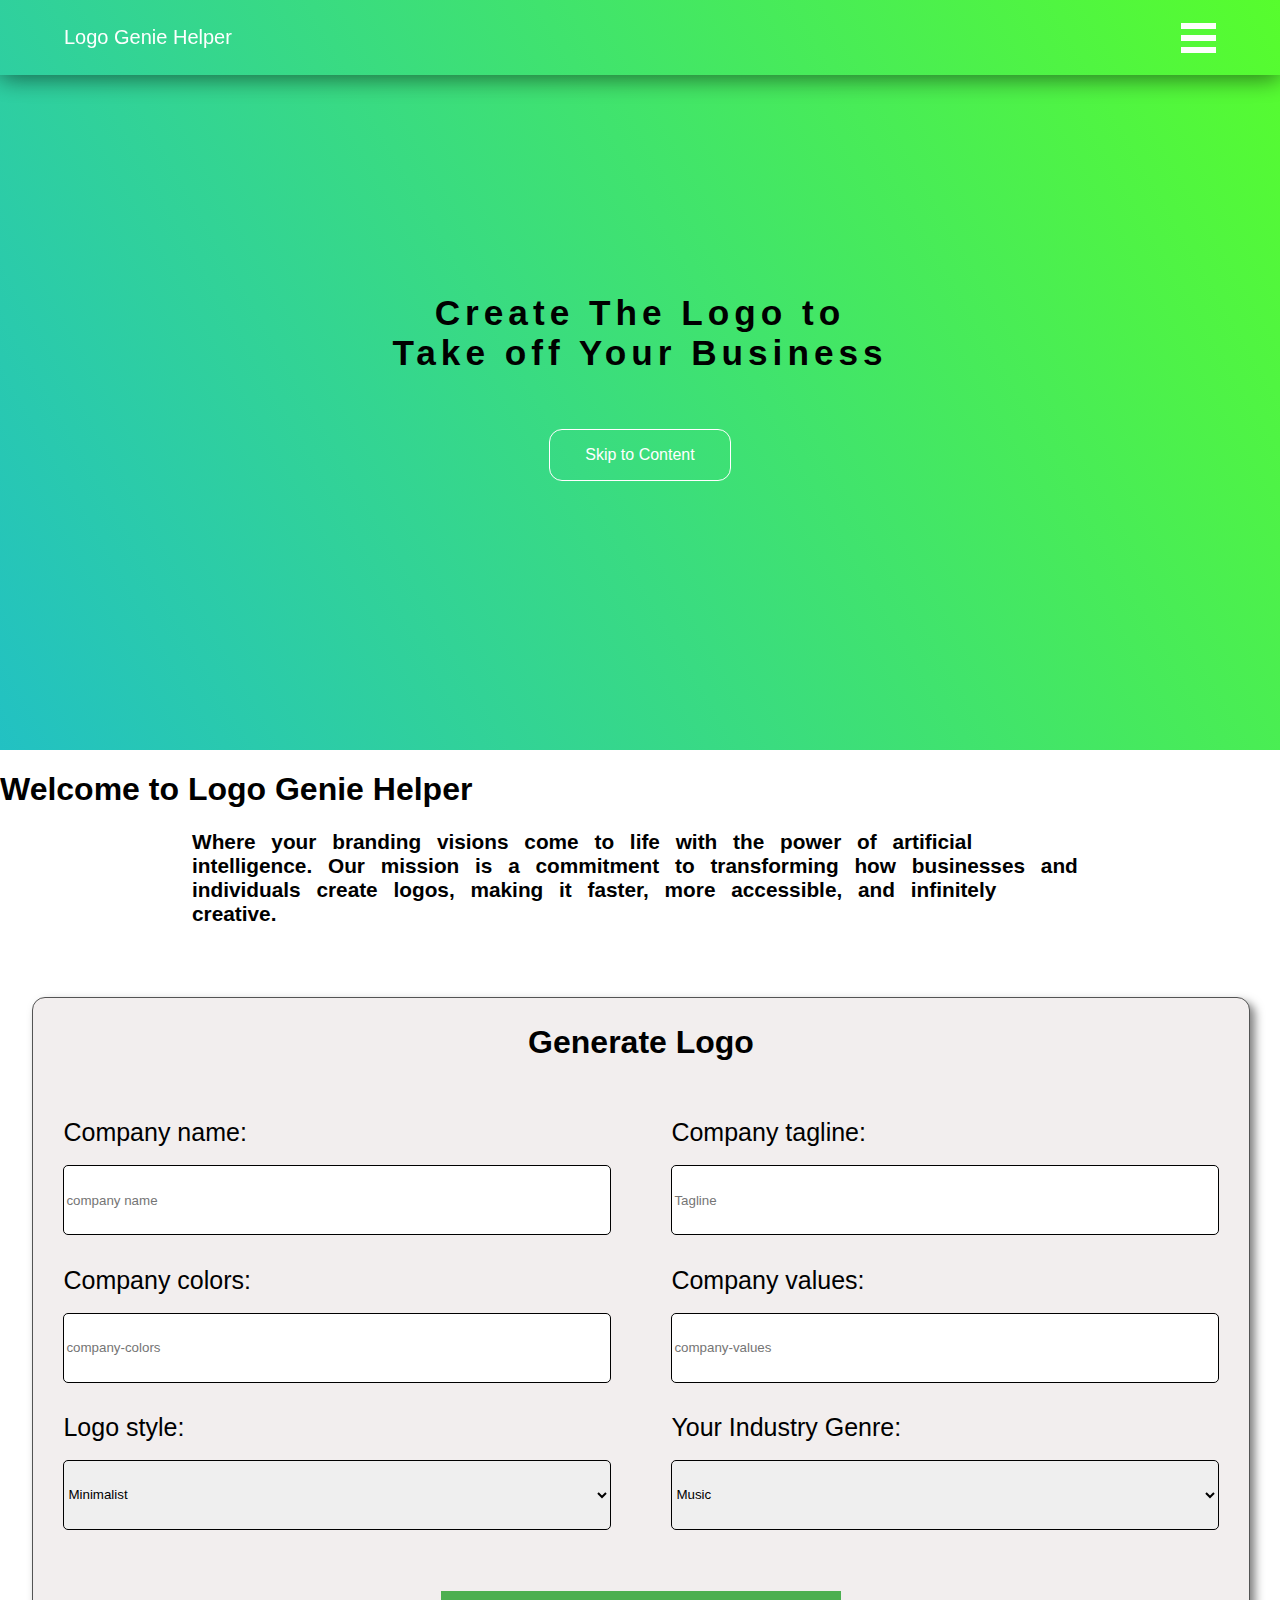
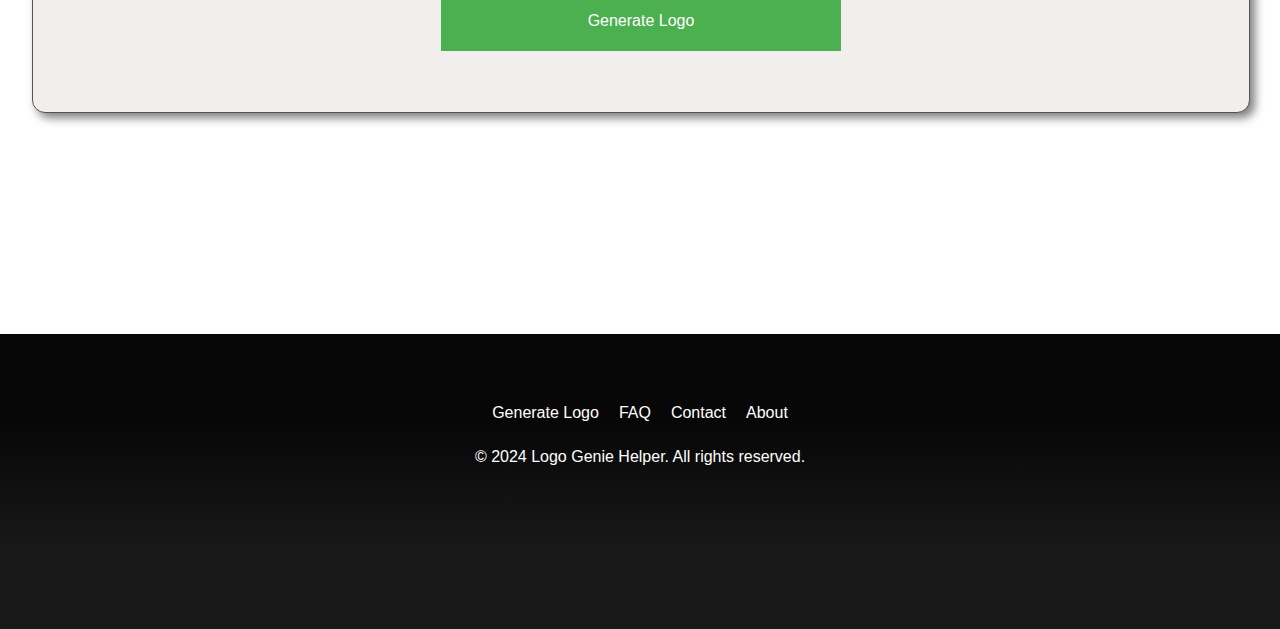
<file: templates/index.html>
<!DOCTYPE html>
<html lang="en">
<head>
    <meta charset="UTF-8">
    <meta name="viewport" content="width=device-width, initial-scale=1.0">
    <title>Logo Genie Helper</title>
    <link rel="stylesheet" href="/static/styles.css">

</head>
<body>
<div id="navbar">
    <div class="company-name">
        <a href="#top-page">Logo Genie Helper</a>
    </div>
    <div class="links">
        <a href="#content">Generate Logo</a>
        <a href="/faq">FAQ</a>
        <a href="/contact">Contact</a>
        <a href="/about">About</a>
    </div>
    
    <div class="hammy" onclick="dropdownmenu()">
        <div class="bar"></div>
        <div class="bar"></div>
        <div class="bar"></div>
    </div>
</div>
    <div class="container" id="top-page">
        <div class="overlay">
            <h1>Create The Logo to Take off Your Business</h1>
            <div class="skip-to-content"><p><a href="#content">Skip to Content</a></p></div>
        </div>
        <div class="description" id="content">
            <h1>Welcome to Logo Genie Helper</h1>
            <h3 class="introstate">Where your branding visions come to life with the power of artificial intelligence. Our mission is a commitment to transforming how businesses and individuals create logos, making it faster, more accessible, and infinitely creative.</h1>
        </div>
        <div class="form-generator-row">
            <div class="form">
                <h2 style="font-size: xx-large;">Generate Logo</h2>
                <form id="logoForm" action="/generate_image" method="POST">
                    <div class="form-section">
                        <label for="industry-genre">Company name:</label><br><br>
                        <input type="text" id="companyName" name="CompanyName" placeholder="company name"><br>
                    </div>
                    <div class="form-section">
                        <label for="industry-genre">Company tagline:</label><br><br>
                        <input type="text" id="tagline" name="tagline" placeholder="Tagline"><br>
                    </div>
                    <div class="form-section">
                        <label for="company-color">Company colors:</label><br><br>
                        <input type="text" id="company-color" name="company-color" placeholder="company-colors"><br>
                    </div>
                    <div class="form-section">
                        <label for="company-values">Company values:</label><br><br>
                        <input type="text" id="company-values" name="company-values" placeholder="company-values"><br>
                    </div>
                    <div class="form-section">
                        <label for="stylee">Logo style:</label><br><br>
                        <select id="style" name="style">
                            <option value="Minimalist">Minimalist</option>
                            <option value="Vintage">Vintage</option>
                            <option value="Contemporary">Contemporary</option>
                            <option value="Realistic">Realistic</option>
                        </select><br>
                    </div>
                    <div class="form-section">
                        <label for="industry-genre">Your Industry Genre:</label><br><br>
                        <select id="industry-genre" name="industry-genre">
                            <option value="music">Music</option>
                            <option value="indsutrial">Indsutrial</option>
                            <option value="automotive">Automotive</option>
                            <option value="retail">Retial</option>
                            <option value="technology">Technology</option>
                            <option value="food">Food</option>
                            <option value="education">Education</option>
                            <option value="manufacture">Manufacture</option>
                            <option value="construction">Construction</option>
                            <option value="content-creation">Content creation</option>
                            <option value="fashion">Fashion</option>
                        </select><br>
                    </div>

                    <button type="submit">Generate Logo</button>
                </form>
            </div>

            <div id="generatedImage"></div>
        </div>
    </div>

    <footer>
        <div class="footer-links">
            <a href="#content">Generate Logo</a>
            <a href="/faq">FAQ</a>
            <a href="/contact">Contact</a>
            <a href="/about">About</a>
        </div>
        <p>&copy; 2024 Logo Genie Helper. All rights reserved.</p>
    </footer>

    <script src="/static/dropdown.js"></script>
    <script src="/static/generateLogo.js"></script>
</body>
</html>
</file>
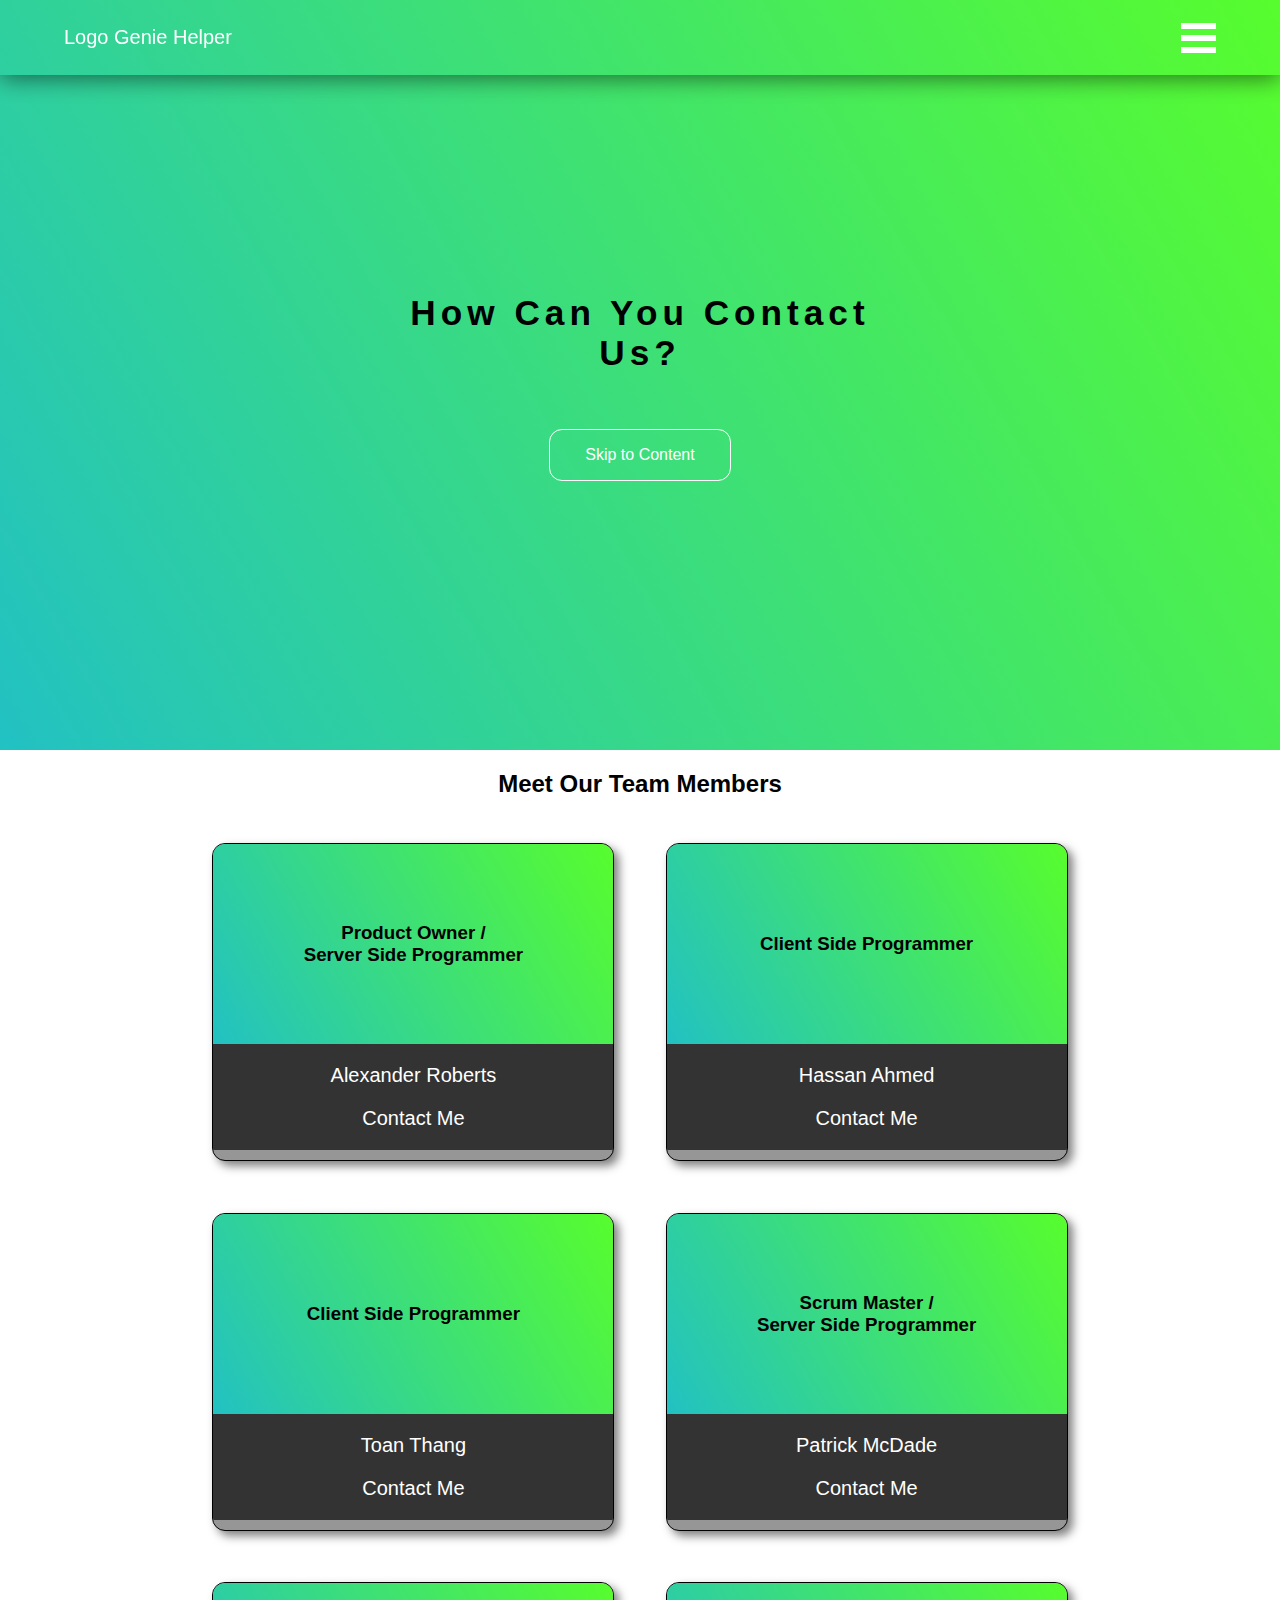
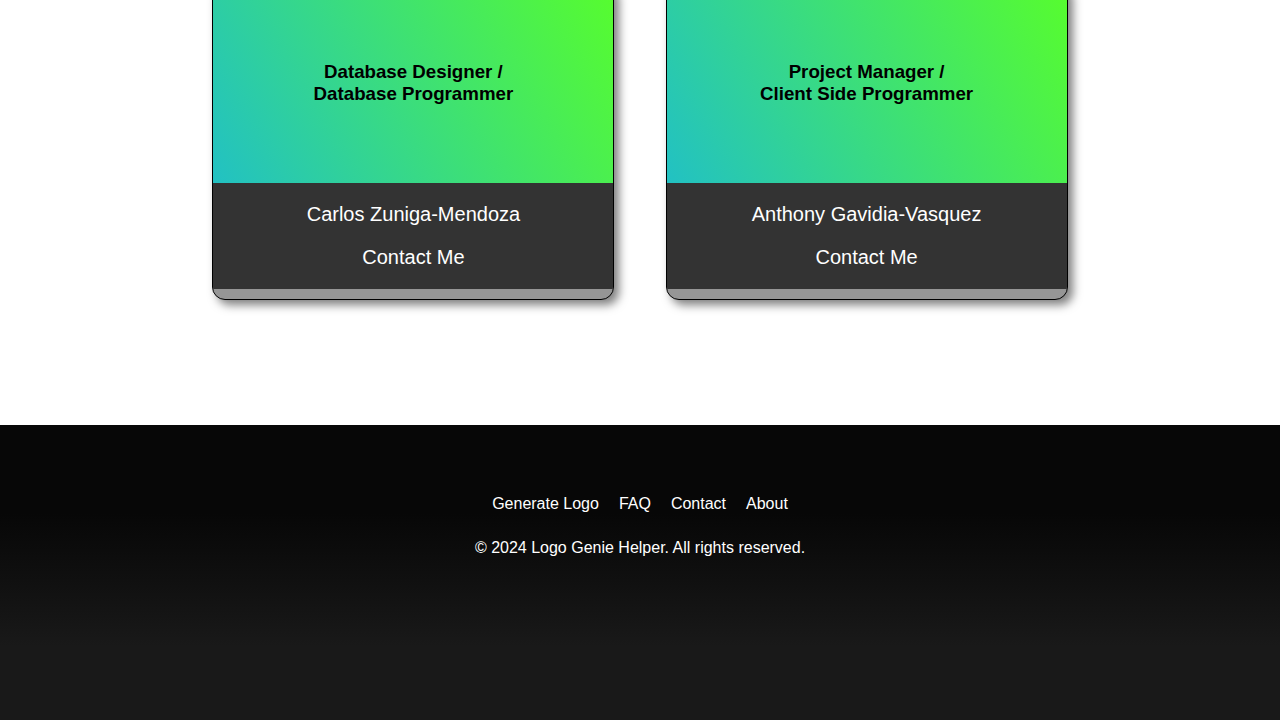
<file: templates/contact.html>
<!DOCTYPE html>
<html lang="en">
<head>
    <meta charset="UTF-8">
    <meta name="viewport" content="width=device-width, initial-scale=1.0">
    <title>Logo Genie Helper</title>
    <link rel="stylesheet" href="/static/styles.css">
</head>
<body>
<div id="navbar">
    <div class="company-name">
        <a href="#top-page">Logo Genie Helper</a>
    </div>
    <div class="links">
        <a href="/">Generate Logo</a>
        <a href="/faq">FAQ</a>
        <a href="/contact">Contact</a>
        <a href="/about">About</a>
    </div>
    <div class="hammy" onclick="dropdownmenu()">
        <div class="bar"></div>
        <div class="bar"></div>
        <div class="bar"></div>
    </div>
</div>
    <div class="container" id="top-page">
        <div class="overlay">
            <h1>How Can You Contact Us?</h1>
            <div class="skip-to-content"><p><a href="#content">Skip to Content</a></p></div>
        </div>
        <div style="text-align: center; ;" id="content">
            <h2>Meet Our Team Members</h2>
            <div class="contact-row">
                <div class="contact-card">
                    <div class="position"><h3>Product Owner / <br> Server Side Programmer</h3></div>
                    <div class="contact-info">
                        <p>Alexander Roberts</p>
                        <p><a href="mailto:arober41@gmu.edu">Contact Me</a></p>
                    </div>
                </div>
                <div class="contact-card">
                    <div class="position"><h3>Client Side Programmer</h3></div>
                    <div class="contact-info">
                        <p>Hassan Ahmed</p>
                        <p><a href="mailto:agavidia@gmu.edu">Contact Me</a></p>
                    </div>
                </div>
                <div class="contact-card">
                    <div class="position"><h3>Client Side Programmer</h3></div>
                    <div class="contact-info">
                        <p>Toan Thang</p>
                        <p><a href="mailto:agavidia@gmu.edu">Contact Me</a></p>
                    </div>
                </div>
                <div class="contact-card">
                    <div class="position"><h3>Scrum Master / <br> Server Side Programmer</h3></div>
                    <div class="contact-info">
                        <p>Patrick McDade</p>
                        <p><a href="mailto:pmcdade2@gmu.edu">Contact Me</a></p>
                    </div>
                </div>
                <div class="contact-card">
                    <div class="position"><h3>Database Designer / <br> Database Programmer</h3></div>
                    <div class="contact-info">
                        <p>Carlos Zuniga-Mendoza</p>
                        <p><a href="mailto:agavidia@gmu.edu">Contact Me</a></p>
                    </div>
                </div>
                <div class="contact-card">
                    <div class="position"><h3>Project Manager / <br> Client Side Programmer</h3></div>
                    <div class="contact-info">
                        <p>Anthony Gavidia-Vasquez</p>
                        <p><a href="mailto:agavidia@gmu.edu">Contact Me</a></p>
                    </div>
                </div>
            </div>
        </div>

    </div>

    <footer>
        <div class="footer-links">
            <a href="/">Generate Logo</a>
            <a href="/faq">FAQ</a>
            <a href="/contact">Contact</a>
            <a href="/about">About</a>
        </div>
        <p>&copy; 2024 Logo Genie Helper. All rights reserved.</p>
    </footer>

    <script src="/static/dropdown.js"></script>
</body>
</html>
</file>
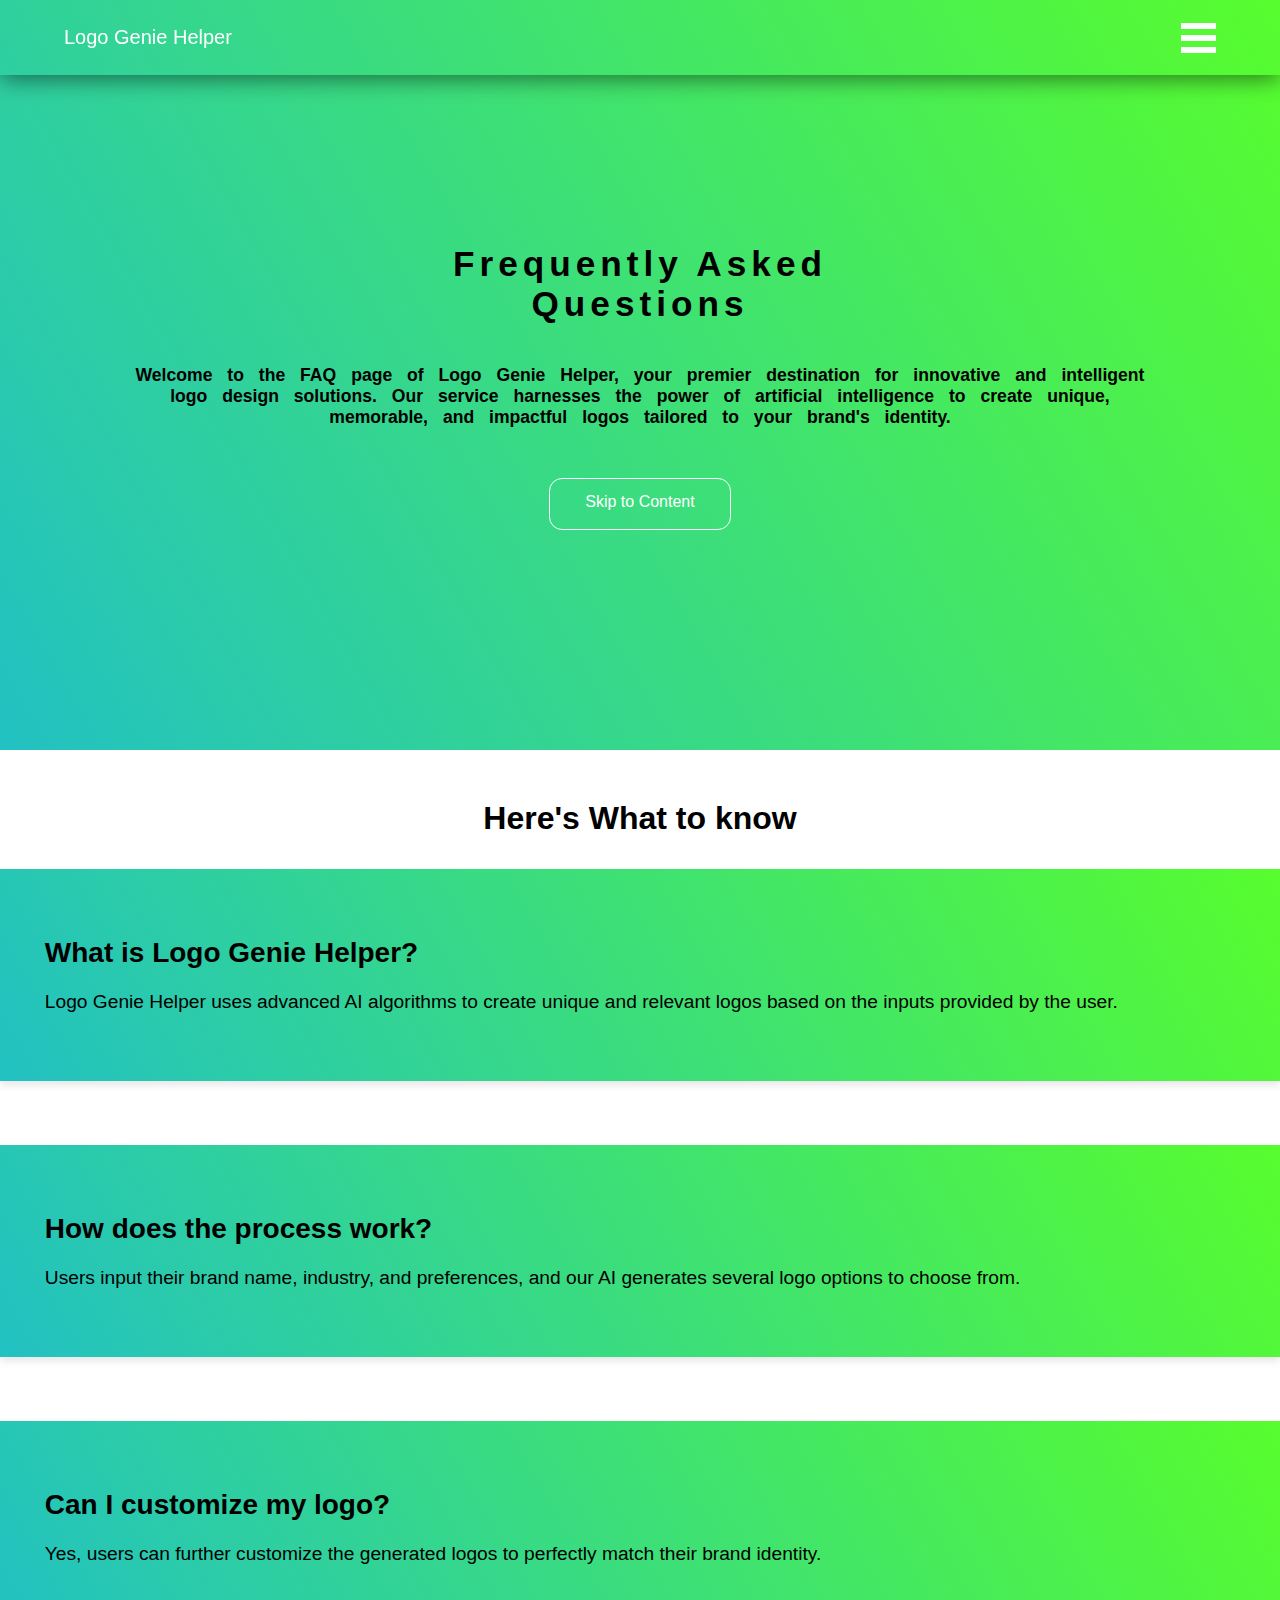
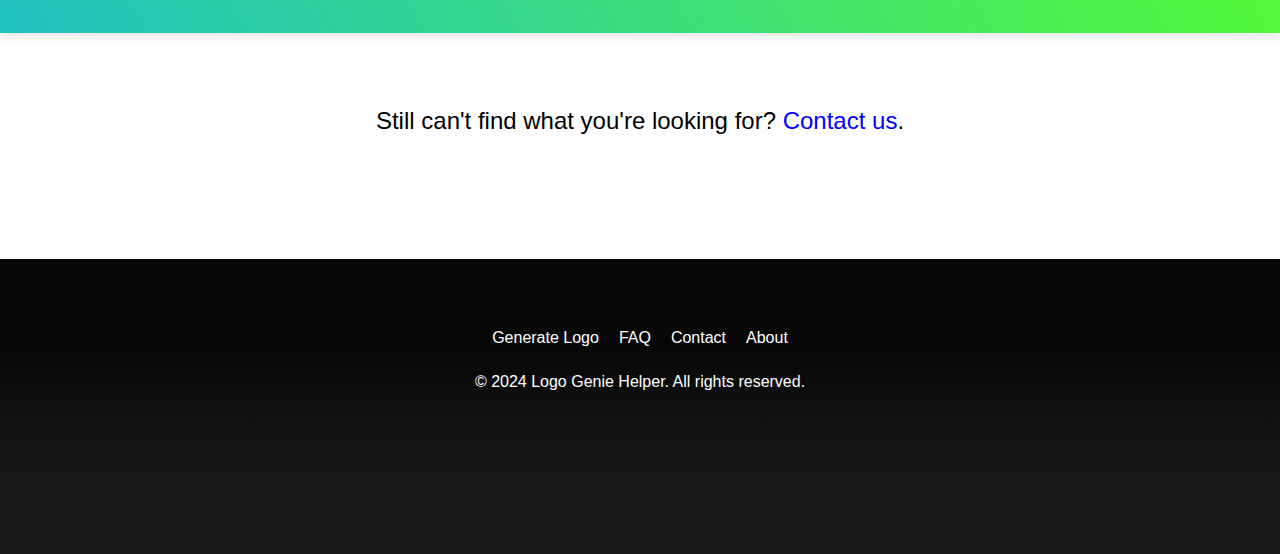
<file: templates/faq.html>
<!DOCTYPE html>
<html lang="en">
<head>
    <meta charset="UTF-8">
    <meta name="viewport" content="width=device-width, initial-scale=1.0">
    <title>Logo Genie Helper</title>
    <link rel="stylesheet" href="/static/styles.css">
    <style>
 
 .faq-container {
    width: 100%;
    height: fit-content;
}

.faq-item {
    background: rgb(0, 0, 0);
    background: linear-gradient(60deg, rgba(34, 193, 195, 1) 0%, rgb(87, 253, 45) 100%);
            color: black;
    margin-bottom: 5%;
    padding: 3.5%;
    width: 93%;
    height: fit-content;
    box-shadow: 0 4px 8px rgba(0,0,0,0.1);
}

.faq-item h2 {
    font-size: 175%;
    margin-bottom: 10px;
}

.faq-item p {
    font-size: 120%;
    line-height: 1.5;
}
   </style>
</head>

<body>
<div id="navbar">
    <div class="company-name">
        <a href="#top-page">Logo Genie Helper</a>
    </div>
    <div class="links">
        <a href="/">Generate Logo</a>
        <a href="/faq">FAQ</a>
        <a href="/contact">Contact</a>
        <a href="/about">About</a>
    </div>
    <div class="hammy" onclick="dropdownmenu()">
        <div class="bar"></div>
        <div class="bar"></div>
        <div class="bar"></div>
    </div>
</div>

    <div class="container" id="top-page">
        <div class="overlay">
            <h1>Frequently Asked Questions</h1>
            <h3>Welcome to the FAQ page of Logo Genie Helper, your premier destination for innovative and intelligent logo design solutions. Our service harnesses the power of artificial intelligence to create unique, memorable, and impactful logos tailored to your brand's identity.</h3>
            <div class="skip-to-content"><div style="margin-top: 8%;"><a href="#content">Skip to Content</a></div></div>
        </div>

        <br>

        <h3 style="text-align: center; font-size: xx-large;" id="content">Here's What to know</h3>
 
      <div class="faq-container">
        <div class="faq-item">
            <h2>What is Logo Genie Helper?</h2>
            <p>Logo Genie Helper uses advanced AI algorithms to create unique and relevant logos based on the inputs provided by the user.</p>
        </div>
        <div class="faq-item">
            <h2>How does the process work?</h2>
            <p>Users input their brand name, industry, and preferences, and our AI generates several logo options to choose from.</p>
        </div>
        <div class="faq-item">
            <h2>Can I customize my logo?</h2>
            <p>Yes, users can further customize the generated logos to perfectly match their brand identity.</p>
        </div>
        
      </div>
       
         <br>

      
       <div class="con">
         <div class="box">
            <p style="font-size: x-large; text-align: center;">Still can't find what you're looking for? <a href="/contact.html" style="color: blue;">Contact us</a>.</p>
         </div>
       </div>

       
    </div>

    


    <footer>
        <div class="footer-links">
            <a href="/">Generate Logo</a>
            <a href="/faq">FAQ</a>
            <a href="/contact">Contact</a>
            <a href="/about">About</a>
        </div>
        <p>&copy; 2024 Logo Genie Helper. All rights reserved.</p>
    </footer>

    <script src="/static/dropdown.js"></script>


</body>
</html>
</file>
<file: static/styles.css>
body {
            font-family: Arial, sans-serif;
            margin: 0;
            padding: 0;
            box-sizing: border-box;
        }

        html{
            scroll-behavior: smooth;
        }

        a{
            color: white;
            text-decoration: none;
        }

        #navbar {
            display: flex;
            align-items: center;
            background-color: linear-gradient(90deg, rgb(25, 25, 25) 25% ,rgb(7, 7, 7) 70%);
            justify-content: space-between;
            height: 75px;
            position: fixed;
            width: 100%;
            box-shadow: 0 3px 25px rgba(0, 0, 0, 0.546); 
            opacity: 99%;
            transition: background-color 0.4s ease-in-out;
            z-index: 3 ;
        }

        #navbar.scrolled {
            background-color: black;
        }

        .company-name{
            padding-left: 5%;
            cursor: pointer;
        }

        .hammy {
            cursor: pointer;
            display: block;
            padding-right: 5%;
        }

        .bar {
            width: 35px;
            height: 6px;
            background-color: #fff; 
            margin: 6px 0;
        }

        .company-name a, .links a{
            padding: 25px 0; 
            text-decoration: none;
            color: #fff;
            font-size: 1.25em;
        }

        #navbar a:hover {
            background-color: #ddd;
            color: black;
        }

        @media screen and (min-width: 0px) {
            .links {
                display: none; 
                flex-direction: column; 
                text-align: center;
                width: 100%;
                position: absolute;
                top: 65px;
                left: 0;
                background-color: #333;
                z-index: 1;
                opacity: 99%;
            }
        }

        .container {
            width: 100%;
            height: fit-content;
            margin: 0 auto;
            display: flex;
            flex-direction: column;
        }

        .overlay {
            display: flex;
            flex-direction: column;
            width: 100%;
            height: 750px;
            justify-content: center;
            align-items: center;
            text-align: center;
            background: rgb(34, 193, 195);
            background: linear-gradient(60deg, rgba(34, 193, 195, 1) 0%, rgb(87, 253, 45) 100%);
        }

        .overlay h1{
            letter-spacing: 5px;
            font-size: 220%;
            width: 40%;
        }
        .overlay h3{
            width: 80%;
            word-spacing: 10px;
            height: fit-content;
            font-size: 110%;
        }

        .introstate{
            width: 70%;
            word-spacing: 10px;
            height: fit-content;
            font-size: 130%;
            margin-left: 15%;
            margin-right: 15%;
        }

        .skip-to-content{
            margin-top: 2.5%;
            width: 180px;
            height: 50px;
            background-color: transparent;
            border-radius: 13px;
            align-items: center;
            justify-content: center;
            border:1px solid white;
        }

        .skip-to-content:hover{
            border:1px solid black;
        }

        .skip-to-content a:hover{
            color: black;
        }

        .form {
            margin-bottom: 10%;
            width: 100%;
            height: max-content;
            padding-bottom: 5%;
            display: flex;
            flex-direction: column;
            align-items: center;
            border-radius: 13px;
            background-color: rgb(242, 238, 238);
            border:1px solid rgb(84, 84, 84);
            box-shadow: 5px 5px 10px rgba(0, 0, 0, 0.5);
        }

        form{
            display: flex;
            flex-direction: row;
            flex-wrap: wrap;
            width: 100%;
            justify-content: center;
        }
        
        #logoForm label {
            font-size: 25px;
        }
        
        #logoForm input[type="text"],
        #logoForm select {
            width: 100%;
            height: 70px;
            border: 1px solid #ccc;
            border-radius: 5px;
            box-sizing: border-box;
            border: 1px solid black;
        }
        
         button {
            background-color: #4CAF50;
            color: white;
            cursor: pointer;
            width: 400px;
            height: 60px;
            margin-left: 30%;
            margin-right: 30%;
            border: none;
            font-size: 16px;
            margin-top: 5%;
        }
        

        #companyName,
        #tagline,
        #style,
        #industry-genre,
        #company-color,
        #aspect-ratio {
            width: 300px;
            height: 40px;
        }

        .form-section {
            width: 45%;
            margin-left: 2.5%;
            margin-right: 2.5%;
            margin-top: 2.5%;

        }

        .form-generator-row {
            display: flex;
            flex-direction: column;
            width: 95%;
            margin-left: 2.5%;
            margin-right: 2.5%;
            height: fit-content;
            justify-content: center;
            align-content: center;
            margin-top: 50px;
        }

        #generatedImage {
            width: 80%;
            display: flex;
            flex-direction: column;
            height: auto;
            background-color: rgb(212, 212, 212);
            border-radius: 13px;
            align-items: center;
            justify-content: center;
            margin-left: 10%;
            margin-right: 10%;
        }
        #generatedImage img {
            max-width: 80%;
            height: auto;
            border-radius: 5px;
            margin-bottom: 5%; /* Add some space between images */
        }

        button:hover {
            background-color: #45a049;
        }

        .contact-row{
            display: flex;
            flex-direction: row;
            flex-wrap: wrap;
            width: 100%;
            height: fit-content;
            justify-content: center;
        }

        .contact-card{
            background-color: #969696;
            width: 400px;
            height: max-content;
            padding-bottom: 10px;
            margin: 2%;
            border: 1px solid black;
            display: flex;
            flex-direction: column;
            box-shadow: 5px 5px 10px rgba(0, 0, 0, 0.5);
            border-radius: 13px;
            overflow: hidden;
        }

        .position{
            width: 100%;
            height: 200px;
            background: rgb(34, 193, 195);
            background: linear-gradient(60deg, rgba(34, 193, 195, 1) 0%, rgb(87, 253, 45) 100%);
            display: flex;
            justify-content: center;
            align-items: center;
            
        }

        .contact-info{
            font-size: 20px;
            width: 100%;
            height: fit-content;
            color: white;
            background-color: #333;

        }

        .contact-info p:hover, .contact-info a:hover{
            color: #00e500;
            font-size: 22px;
        }


        footer {
            background: rgb(0, 0, 0);
            background: linear-gradient(0deg, rgb(25, 25, 25) 25% ,rgb(7, 7, 7) 70%);
            color: white;
            text-align: center;
            margin-top: 100px;
            padding: 10px 0;
            position: relative;
            bottom: 0;
            width: 100%;
            height: 275px;
            display: flex;
            flex-direction: column;
            align-items: center;
        }

        .footer-links {
            display: flex;
            flex-direction: row;
            margin-bottom: 10px;
            padding-top: 60px;
        }

        .footer-links a {
            padding: 0 10px;
            text-decoration: none;
            color: white;
            font-size: 1em;
        }

        .footer-links a:hover {
            background-color: #ddd;
            color: black;
        }

        .con{
            width: 100%;
            display: flex;
            justify-content: center;
            align-items: center;
            height: fit-content;
            margin-top: -2.5%;
           }
        
           .box{
            width: 70%;
           }
</file>
